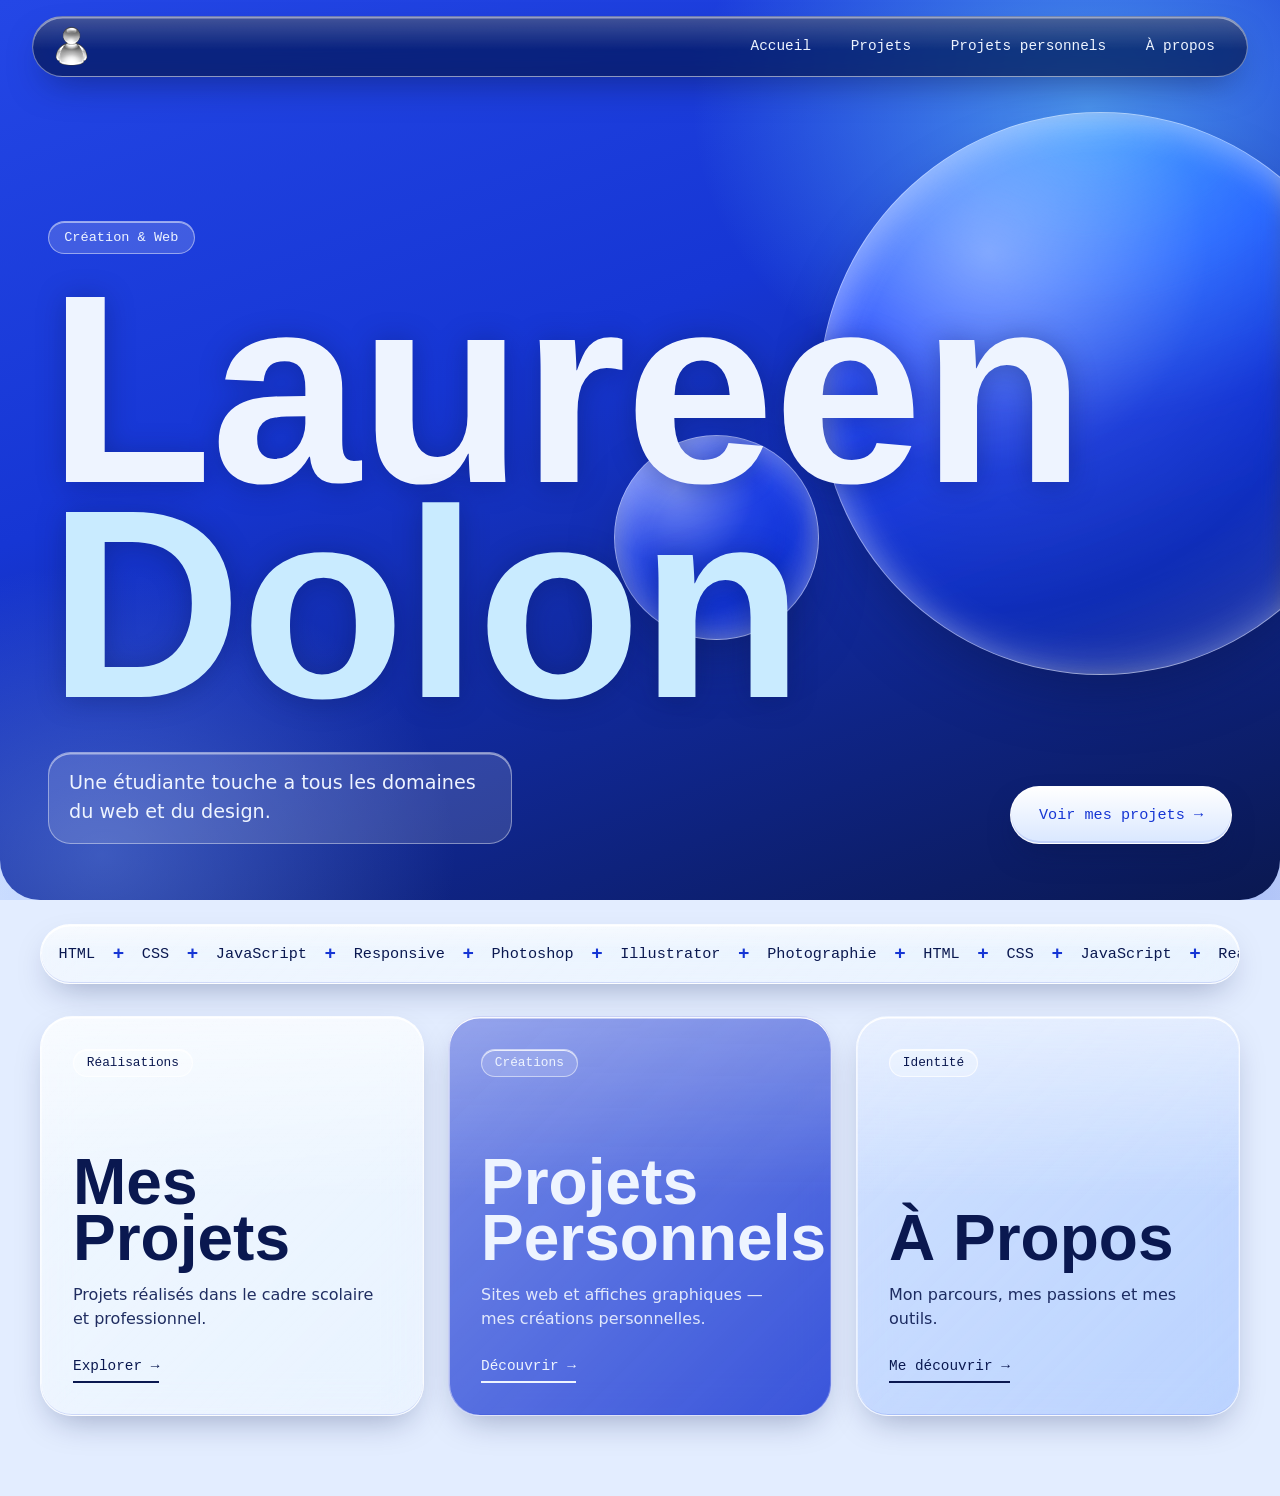
<file: index.html>
<!DOCTYPE html>
<html lang="fr">
<head>
    <meta charset="UTF-8">
    <meta name="viewport" content="width=device-width, initial-scale=1.0">
    <title>PORTFOLIO</title>
    <link rel="preconnect" href="https://fonts.googleapis.com">
    <link href="https://fonts.googleapis.com/css2?family=Cormorant+Garamond:ital,wght@0,300;0,400;1,300&family=Montserrat:wght@300;400;500&display=swap" rel="stylesheet">    <link rel="icon" type="image/png" href="images/favicon.png">
    <link rel="stylesheet" href="style.css">
</head>
<body>

<header>
    <a href="index.html" class="logo">
        <img src="images/favicon.png" alt="Logo Portfolio">
    </a>
    <ul>
        <li><a href="index.html">Accueil</a></li>
        <li><a href="projets.html">Projets</a></li>
        <li><a href="projet_personnel.html">Projets personnels</a></li>
        <li><a href="about.html">À propos</a></li>

    </ul>
</header>

    <main class="hero">
        <div class="hero-inner">
            <p class="hero-eyebrow">Création & Web</p>
            <h1>Laureen <em>Dolon</em></h1>
            <p>Une étudiante touche a tous les domaines du web et du design.</p>
            <a href="projets.html" class="hero-cta">Voir mes projets →</a>
            <div class="deco-line"></div>
        </div>
    </main>

    <!-- Banderole défilante -->
    <div class="marquee-wrapper">
        <div class="marquee-track">
            <span>HTML</span><span class="sep">✦</span>
            <span>CSS</span><span class="sep">✦</span>
            <span>JavaScript</span><span class="sep">✦</span>
            <span>Responsive</span><span class="sep">✦</span>
            <span>Photoshop</span><span class="sep">✦</span>
            <span>Illustrator</span><span class="sep">✦</span>
            <span>Photographie</span><span class="sep">✦</span>
            <span>HTML</span><span class="sep">✦</span>
            <span>CSS</span><span class="sep">✦</span>
            <span>JavaScript</span><span class="sep">✦</span>
            <span>React</span><span class="sep">✦</span>
            <span>Typographie</span><span class="sep">✦</span>
            <span>Responsive</span><span class="sep">✦</span>
            <span>Docker</span><span class="sep">✦</span>
            <span>Canva</span><span class="sep">✦</span>
            <span>Krita</span><span class="sep">✦</span>
            <span>Photoshop</span><span class="sep">✦</span>
            <span>Illustrator</span><span class="sep">✦</span>
            <span>Python</span><span class="sep">✦</span>
            <span>Instagram</span><span class="sep">✦</span>
            <span>Facebook</span><span class="sep">✦</span>
            <span>LinkedIn</span><span class="sep">✦</span>
            <span>Tiktok</span><span class="sep">✦</span>
        </div>
    </div>

    <!-- Cartes -->
    <section class="cards-section cards-section--three">
            <a href="projets.html" class="card">
            <div class="card-tag">Réalisations</div>
            <h2 class="card-title">Mes <em>Projets</em></h2>
            <p class="card-desc">Projets réalisés dans le cadre scolaire et professionnel.</p>
            <span class="card-link">Explorer →</span>
        </a>
        <a href="projet_personnel.html" class="card">
            <div class="card-tag">Créations</div>
            <h2 class="card-title">Projets <em>Personnels</em></h2>
            <p class="card-desc">Sites web et affiches graphiques — mes créations personnelles.</p>
            <span class="card-link">Découvrir →</span>
        </a>
        <a href="about.html" class="card">
            <div class="card-tag">Identité</div>
            <h2 class="card-title">À <em>Propos</em></h2>
            <p class="card-desc">Mon parcours, mes passions et mes outils.</p>
            <span class="card-link">Me découvrir →</span>
        </a>
    </section>

    <!-- Overlay de transition -->
    <div class="page-overlay"></div>

    
    <script src="script.js"></script>
</body>
</html>
</file>
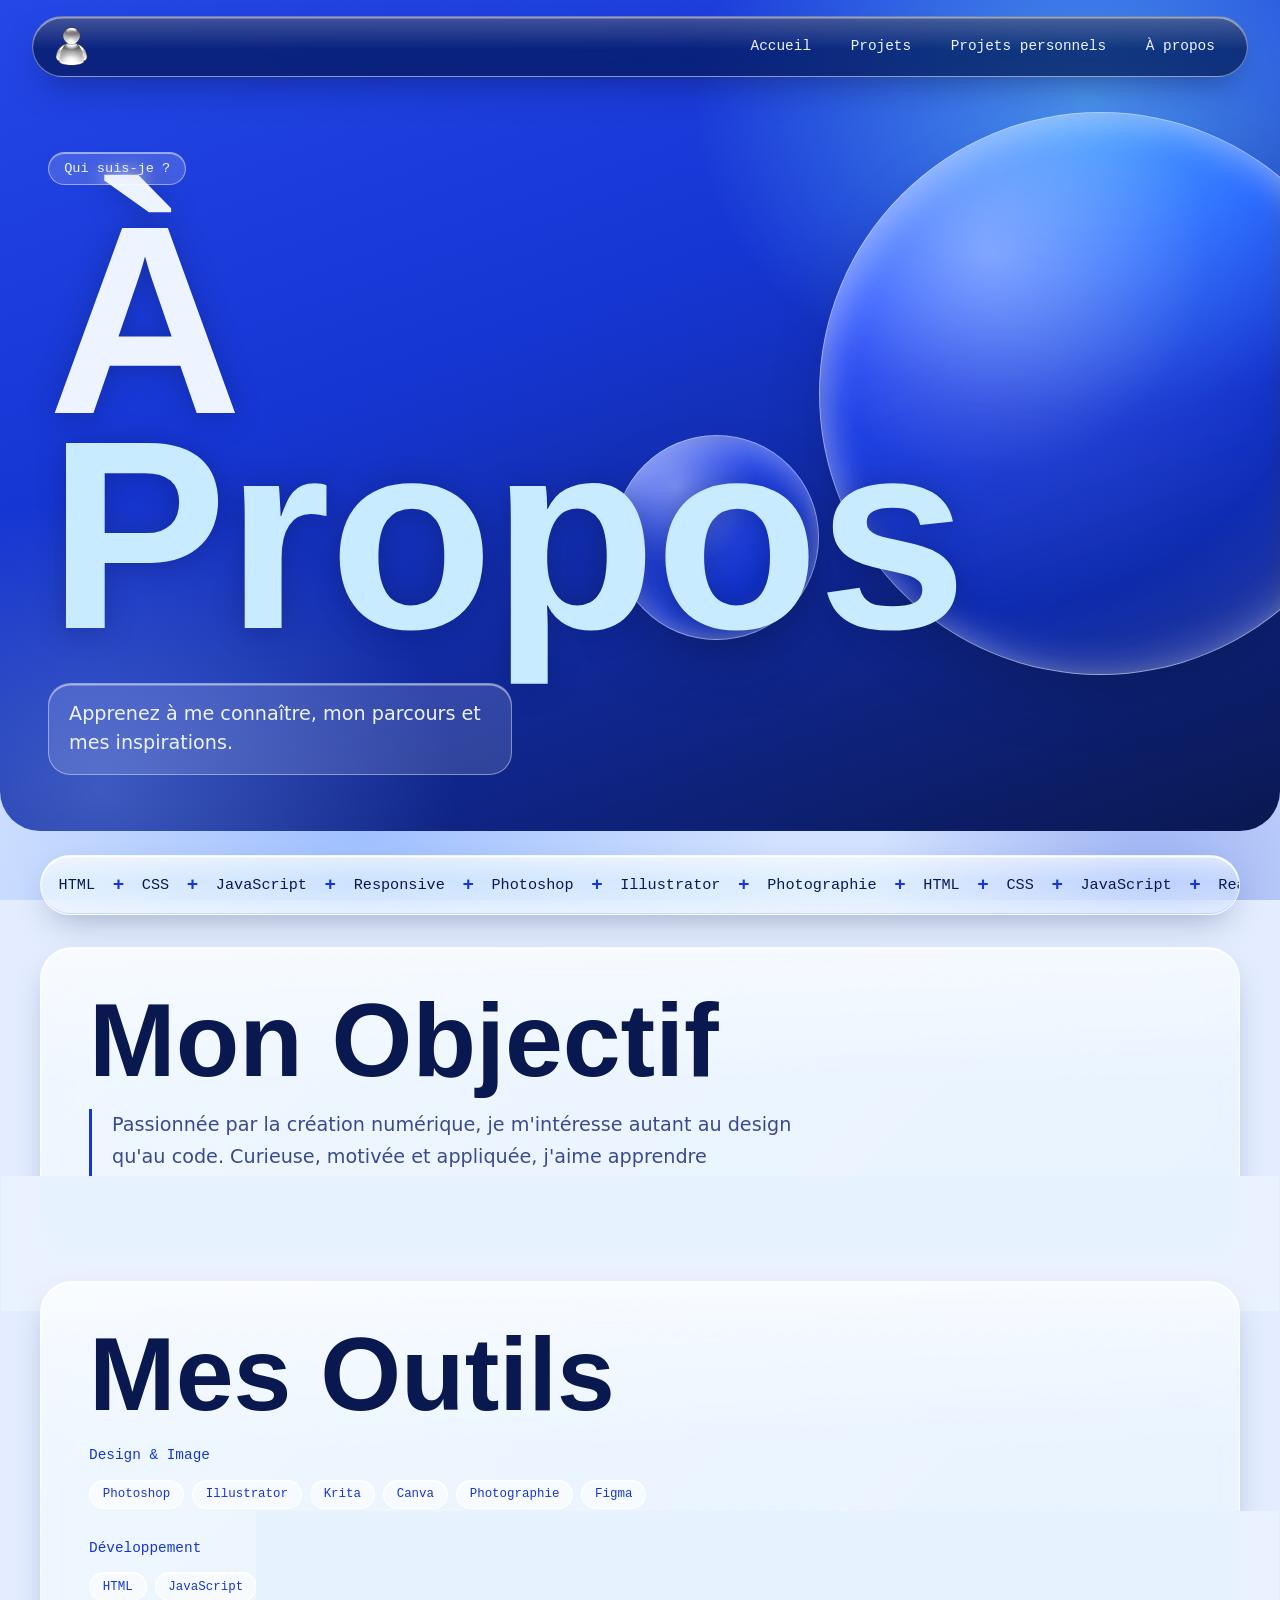
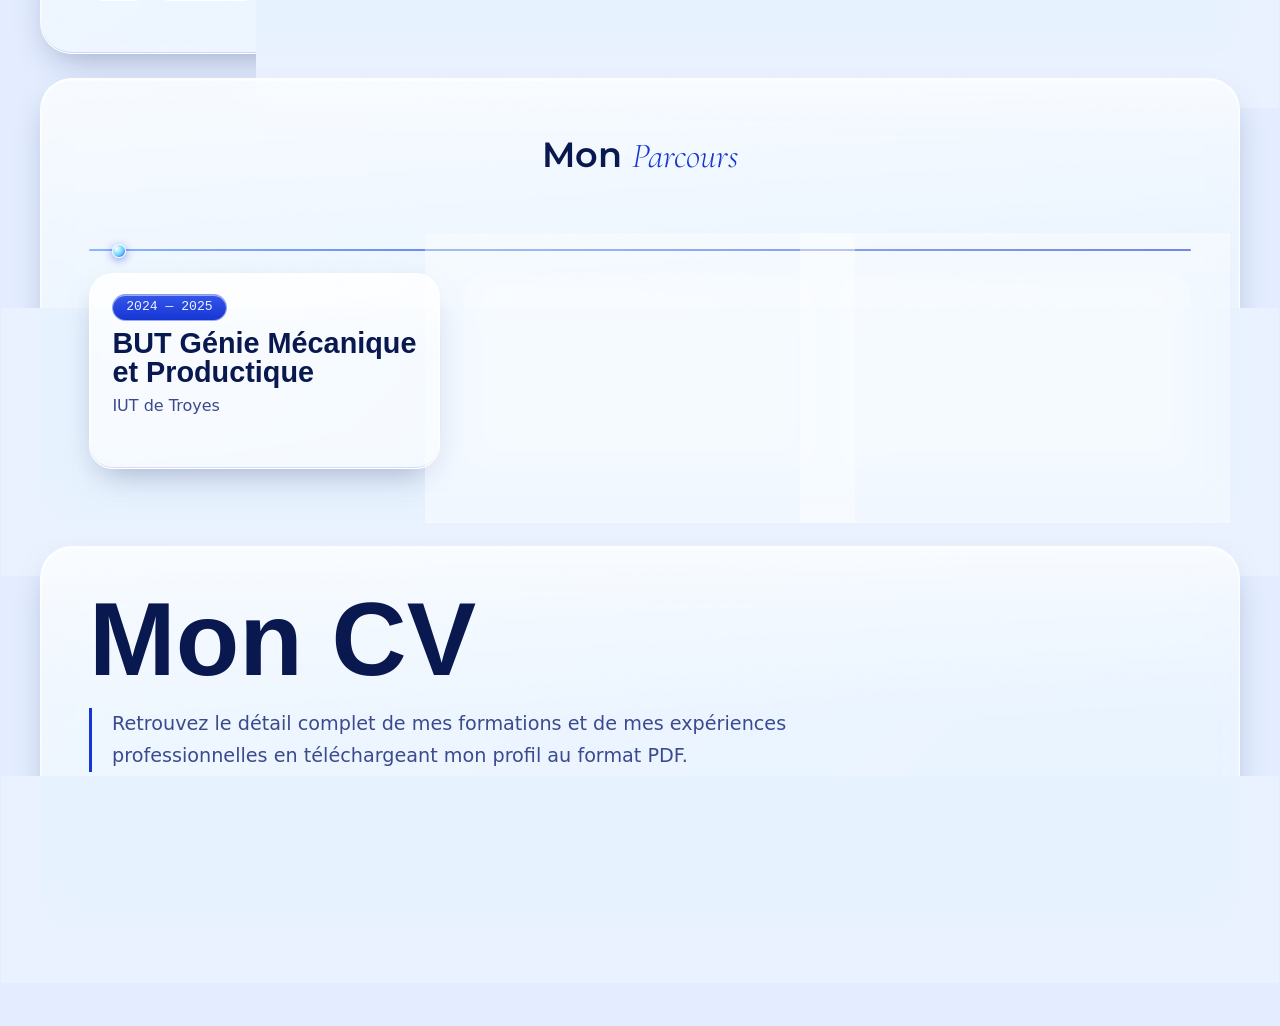
<file: about.html>
<!DOCTYPE html>
<html lang="fr">
<head>
    <meta charset="UTF-8">
    <meta name="viewport" content="width=device-width, initial-scale=1.0">
    <title>PORTFOLIO | À Propos</title>
    <link rel="preconnect" href="https://fonts.googleapis.com">
    <link href="https://fonts.googleapis.com/css2?family=Cormorant+Garamond:ital,wght@0,300;0,400;1,300&family=Montserrat:wght@300;400;500;600&display=swap" rel="stylesheet">
    <link rel="icon" type="image/png" href="images/favicon.png">
    <link rel="stylesheet" href="style.css">
</head>
<body>

<header>
    <a href="index.html" class="logo">
        <img src="images/favicon.png" alt="Logo Portfolio">
    </a>
    <ul>
        <li><a href="index.html">Accueil</a></li>
        <li><a href="projets.html">Projets</a></li>
        <li><a href="projet_personnel.html">Projets personnels</a></li>
        <li><a href="about.html">À propos</a></li>

    </ul>
</header>

    <main class="hero about-hero">
        <div class="hero-inner">
            <p class="hero-eyebrow">Qui suis-je ?</p>
            <h1>À <em>Propos</em></h1>
            <p>Apprenez à me connaître, mon parcours et mes inspirations.</p>
        </div>
    </main>

    <div class="marquee-wrapper">
        <div class="marquee-track">
            <span>HTML</span><span class="sep">✦</span>
            <span>CSS</span><span class="sep">✦</span>
            <span>JavaScript</span><span class="sep">✦</span>
            <span>Responsive</span><span class="sep">✦</span>
            <span>Photoshop</span><span class="sep">✦</span>
            <span>Illustrator</span><span class="sep">✦</span>
            <span>Photographie</span><span class="sep">✦</span>
            <span>HTML</span><span class="sep">✦</span>
            <span>CSS</span><span class="sep">✦</span>
            <span>JavaScript</span><span class="sep">✦</span>
            <span>React</span><span class="sep">✦</span>
            <span>Typographie</span><span class="sep">✦</span>
            <span>Responsive</span><span class="sep">✦</span>
            <span>Docker</span><span class="sep">✦</span>
            <span>Canva</span><span class="sep">✦</span>
            <span>Krita</span><span class="sep">✦</span>
            <span>Photoshop</span><span class="sep">✦</span>
            <span>Illustrator</span><span class="sep">✦</span>
            <span>Python</span><span class="sep">✦</span>
            <span>Instagram</span><span class="sep">✦</span>
            <span>Facebook</span><span class="sep">✦</span>
            <span>LinkedIn</span><span class="sep">✦</span>
            <span>Tiktok</span><span class="sep">✦</span>
        </div>
    </div>

    <div class="about-container">

        <section class="about-section elegant-section">
            
            
            <div class="elegant-text-block">
                <h2 class="elegant-title">Mon <em>Objectif</em></h2>
                <p class="elegant-desc">
                    Passionnée par la création numérique, je m'intéresse autant au design qu'au code. Curieuse, motivée et appliquée, j'aime apprendre continuellement et concevoir des projets soignés.
                </p>
            </div>
        </section>

        <section class="about-section elegant-section">
            
            
            <div class="elegant-text-block">
                <h2 class="elegant-title">Mes <em>Outils</em></h2>
                
                <div class="tools-minimal-container">
                    <div class="tools-minimal-group">
                        <h4>Design & Image</h4>
                        <div class="project-tags centered-tags">
                            <span class="project-tag">Photoshop</span>
                            <span class="project-tag">Illustrator</span>
                            <span class="project-tag">Krita</span>
                            <span class="project-tag">Canva</span>
                            <span class="project-tag">Photographie</span>
                            <span class="project-tag">Figma</span>
                        </div>
                    </div>

                    <div class="tools-minimal-group">
                        <h4>Développement</h4>
                        <div class="project-tags centered-tags">
                            <span class="project-tag">HTML</span>
                            <span class="project-tag">JavaScript</span>
                            <span class="project-tag">GitHub</span>
                            <span class="project-tag">Docker</span>
                            <span class="project-tag">SQL</span>

                        </div>
                    </div>
                </div>
            </div>
        </section>

        <section class="about-section">
            <div class="about-section-header" style="justify-content: center; text-align: center; flex-direction: column; gap: 0.5rem; margin-bottom: 3.5rem; border-bottom: none;">
                
                <h2 style="font-family: 'Montserrat', sans-serif; font-size: clamp(1.8rem, 4vw, 2.2rem); font-weight: 600; color: var(--texte); margin: 0;">Mon <em style="font-family: 'Cormorant Garamond', serif; font-style: italic; font-weight: 300; color: var(--accent);">Parcours</em></h2>
            </div>

            <div class="timeline-centered">
                <div class="card timeline-card">
                    <span class="timeline-date-tag">2025 — 2028</span>
                    <h3 class="card-title" style="font-size: 1.8rem;">BUT Métiers du multimédia et de l'internet</h3>
                    <p class="card-desc">IUT de Troyes</p>
                </div>

                <div class="card timeline-card">
                    <span class="timeline-date-tag">2024 — 2025</span>
                    <h3 class="card-title" style="font-size: 1.8rem;">BUT Génie Mécanique et Productique</h3>
                    <p class="card-desc">IUT de Troyes</p>
                </div>

                <div class="card timeline-card">
                    <span class="timeline-date-tag">2022 — 2024</span>
                    <h3 class="card-title" style="font-size: 1.8rem;">Baccalauréat STI2D</h3>
                    <p class="card-desc">Spécialité Innovation Technologique<br>Lycée Irène et Frédéric Joliot-Curie</p>
                </div>
            </div>
        </section>

        <section class="about-section elegant-section">
            
            
            <div class="elegant-text-block">
                <h2 class="elegant-title">Mon <em> CV </em></h2>
                <p class="elegant-desc">
                    Retrouvez le détail complet de mes formations et de mes expériences professionnelles en téléchargeant mon profil au format PDF.
                </p>
                
                <div class="cv-actions" style="margin-top: 2rem;">
                    <a href="pdf/Cv.pdf" target="_blank" class="btn-cv">Consulter</a>
                    <a href="pdf/Cv.pdf" download="Mon_CV.pdf" class="btn-cv outline">Télécharger</a>
                </div>
            </div>
        </section>

    </div> <div class="cursor-glow"></div>
    <div class="custom-cursor-dot"></div>
    <div class="custom-cursor-ring"></div>

    <div class="page-overlay"></div>

    <script src="script.js"></script>

</body>
</html>
</file>
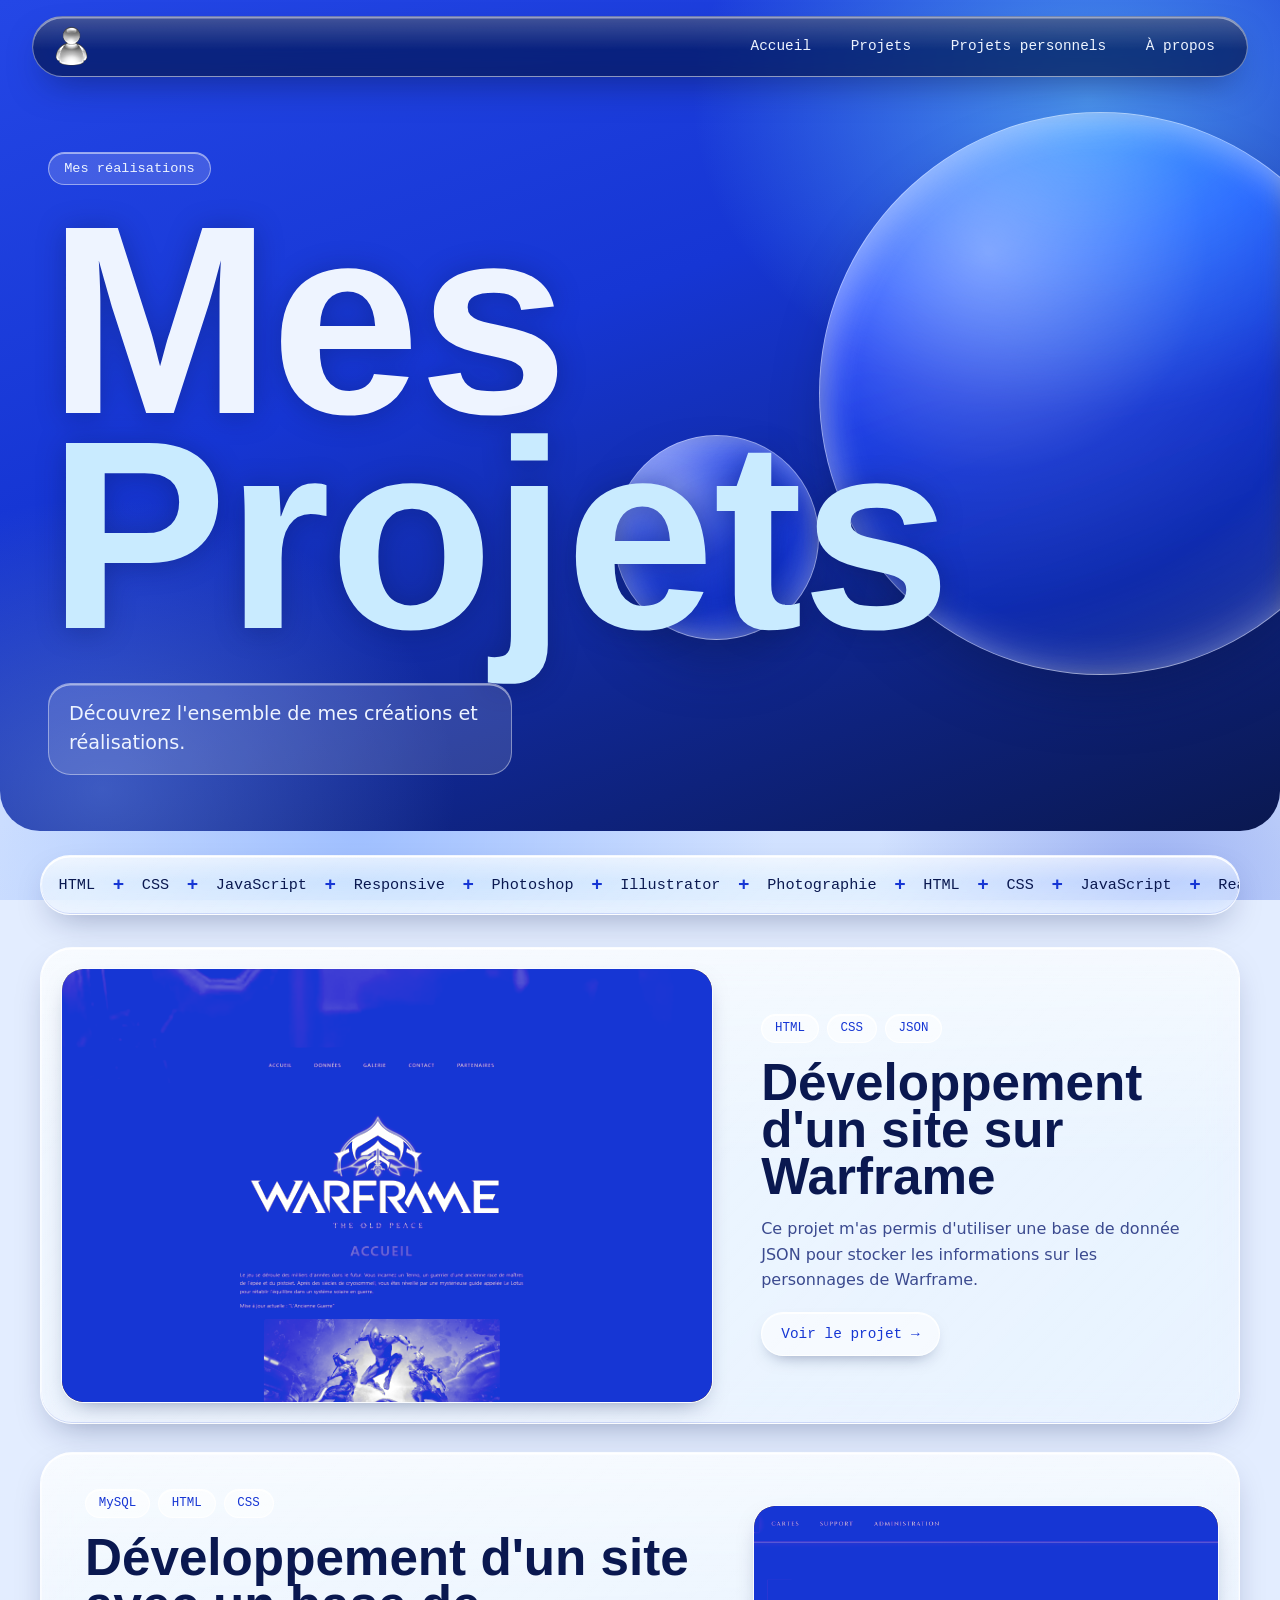
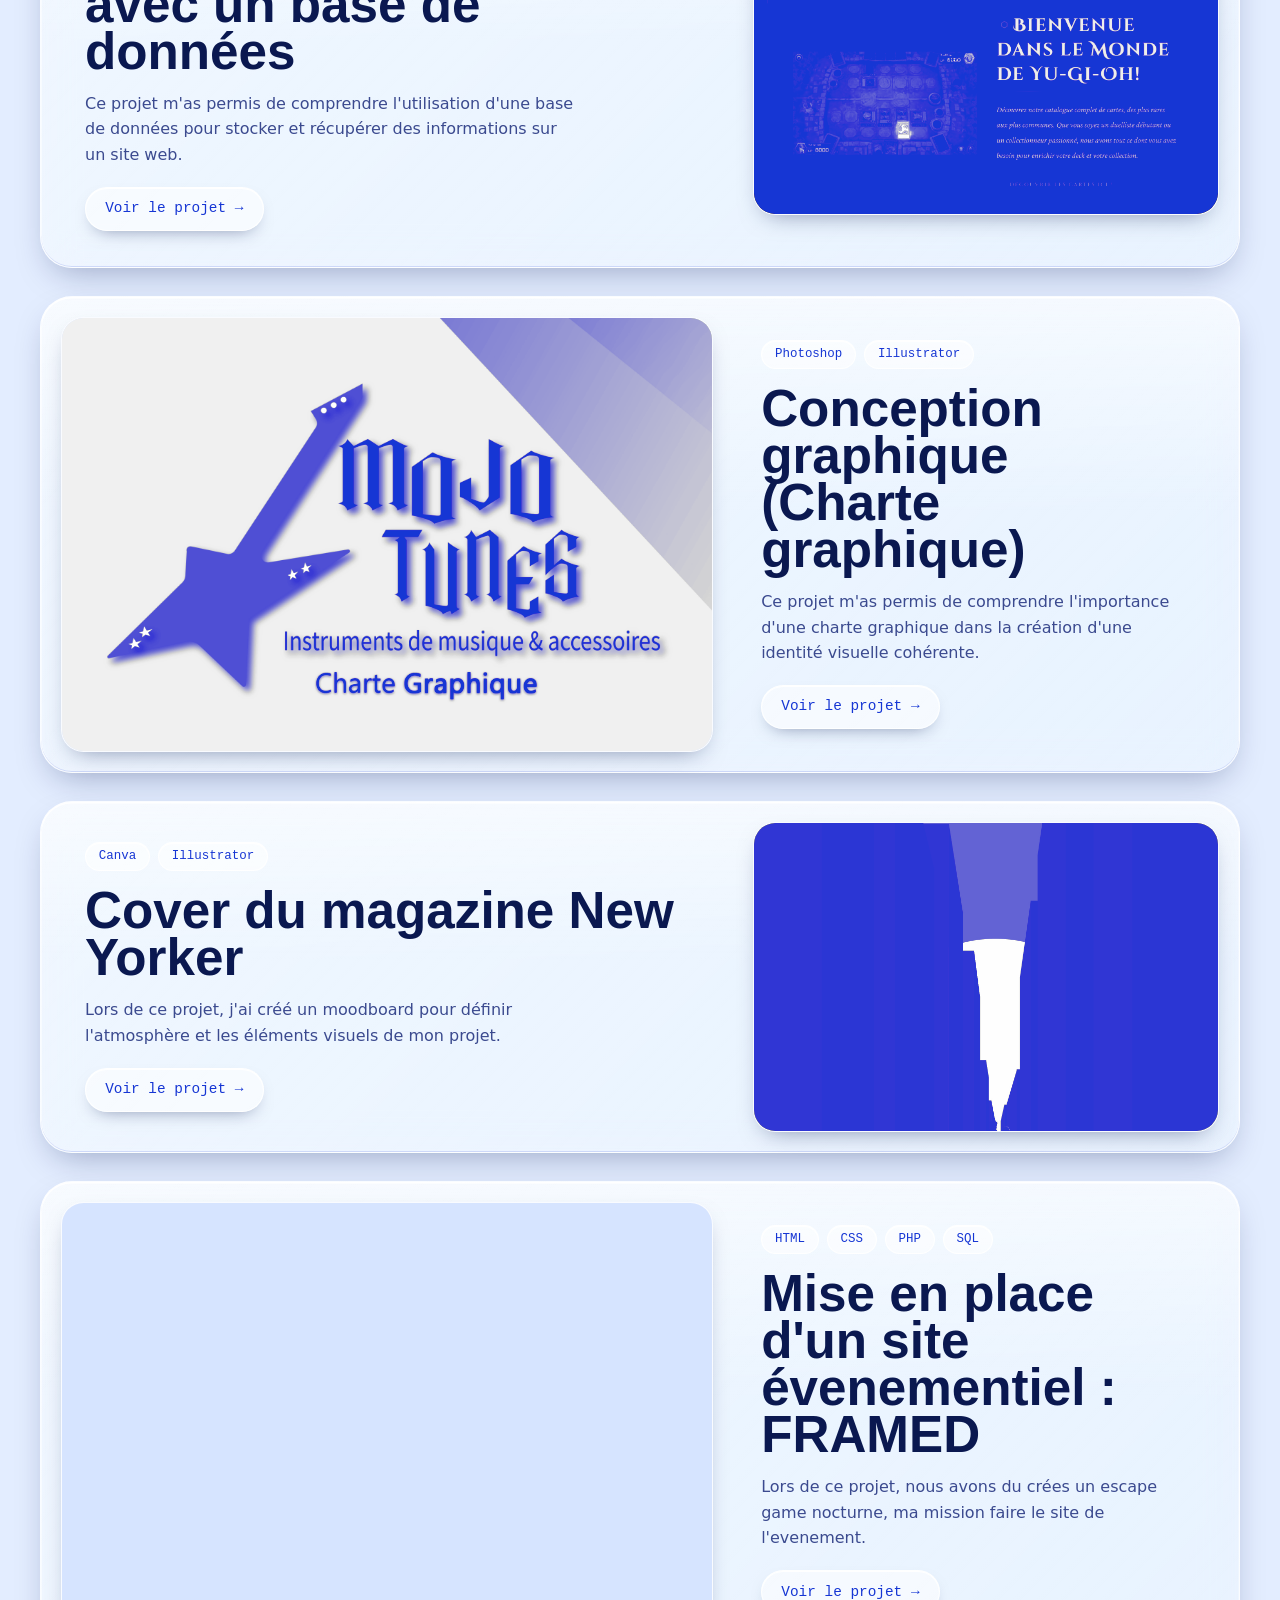
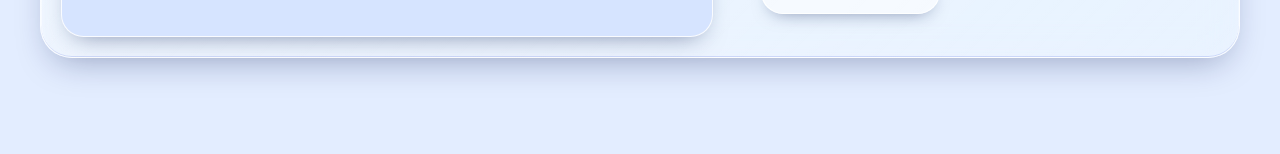
<file: projets.html>
<!DOCTYPE html>
<html lang="fr">
<head>
    <meta charset="UTF-8">
    <meta name="viewport" content="width=device-width, initial-scale=1.0">
    <meta name="description" content="Portfolio — Découvrez mes projets web et créations : HTML, CSS, JavaScript, design et photographie.">
    <meta name="theme-color" content="#ffffff">
    <title>PORTFOLIO</title>
    <!-- Preconnect pour réduire la latence des ressources externes -->
    <link rel="preconnect" href="https://fonts.googleapis.com">
    <link rel="preconnect" href="https://fonts.gstatic.com" crossorigin>
    <!-- font-display=swap évite le texte invisible pendant le chargement (FOIT) -->
    <link href="https://fonts.googleapis.com/css2?family=Cormorant+Garamond:ital,wght@0,300;0,400;1,300&family=Montserrat:wght@300;400;500&display=swap" rel="stylesheet">
    <link rel="icon" type="image/png" href="images/favicon.png">
    <!-- Préchargement du CSS critique -->
    <link rel="preload" href="style.css" as="style">
    <link rel="stylesheet" href="style.css">
</head>
<body>

<header>
    <a href="index.html" class="logo">
        <img src="images/favicon.png" alt="Logo Portfolio">
    </a>
    <ul>
        <li><a href="index.html">Accueil</a></li>
        <li><a href="projets.html">Projets</a></li>
        <li><a href="projet_personnel.html">Projets personnels</a></li>
        <li><a href="about.html">À propos</a></li>

    </ul>
</header>

    <main class="hero">
        <div class="hero-inner">
            <p class="hero-eyebrow">Mes réalisations</p>
            <h1>Mes <em>Projets</em></h1>
            <p>Découvrez l'ensemble de mes créations et réalisations.</p>
        </div>
    </main>

    <!-- Banderole défilante -->
    <div class="marquee-wrapper">
        <div class="marquee-track">
            <span>HTML</span><span class="sep">✦</span>
            <span>CSS</span><span class="sep">✦</span>
            <span>JavaScript</span><span class="sep">✦</span>
            <span>Responsive</span><span class="sep">✦</span>
            <span>Photoshop</span><span class="sep">✦</span>
            <span>Illustrator</span><span class="sep">✦</span>
            <span>Photographie</span><span class="sep">✦</span>
            <span>HTML</span><span class="sep">✦</span>
            <span>CSS</span><span class="sep">✦</span>
            <span>JavaScript</span><span class="sep">✦</span>
            <span>React</span><span class="sep">✦</span>
            <span>Typographie</span><span class="sep">✦</span>
            <span>Responsive</span><span class="sep">✦</span>
            <span>Docker</span><span class="sep">✦</span>
            <span>Canva</span><span class="sep">✦</span>
            <span>Krita</span><span class="sep">✦</span>
            <span>Photoshop</span><span class="sep">✦</span>
            <span>Illustrator</span><span class="sep">✦</span>
            <span>Python</span><span class="sep">✦</span>
            <span>Instagram</span><span class="sep">✦</span>
            <span>Facebook</span><span class="sep">✦</span>
            <span>LinkedIn</span><span class="sep">✦</span>
            <span>Tiktok</span><span class="sep">✦</span>
        </div>
    </div>

    <!-- Grille projets -->
    <section class="projects-section">

        <article class="project-card">
            <div class="project-img project-img--empty">
                <img src="images/sae105.png" alt="Image du projet 1" width="600" height="400" fetchpriority="high" decoding="async">
            </div>
            <div class="project-info">
                <div class="project-tags">
                    <span class="project-tag">HTML</span>
                    <span class="project-tag">CSS</span>
                    <span class="project-tag">JSON</span>
                </div>
                <h2 class="project-title">Développement d'un site sur Warframe </h2>
                <p class="project-desc">Ce projet m'as permis d'utiliser une base de donnée JSON pour stocker les informations sur les personnages de Warframe.</p>
                <a href="http://sae105.mmi25h15.mmi-troyes.fr/index.php" class="project-link">Voir le projet →</a>
            </div>
        </article>

        <article class="project-card project-card--reverse">
            <div class="project-img project-img--empty">
                <img src="images/sae203.png" alt="Image du projet 2" width="600" height="400" loading="lazy" decoding="async">
            </div>
            <div class="project-info">
                <div class="project-tags">
                    <span class="project-tag">MySQL</span>
                    <span class="project-tag">HTML</span>
                    <span class="project-tag">CSS</span>
                </div>
                <h2 class="project-title">Développement d'un site avec un base de données</h2>
                <p class="project-desc">Ce projet m'as permis de comprendre l'utilisation d'une base de données pour stocker et récupérer des informations sur un site web.</p>
                <a href="https://sae203.mmi25h15.mmi-troyes.fr/" class="project-link">Voir le projet →</a>
            </div>
        </article>

        <article class="project-card project-card--reverse">
            <div class="project-img project-img--empty">
                <img src="images/sae103.png" alt="Image du projet 1" width="600" height="400" fetchpriority="high" decoding="async">
            </div>
            <div class="project-info">
                <div class="project-tags">
                    <span class="project-tag">Photoshop</span>
                    <span class="project-tag">Illustrator</span>
                </div>
                <h2 class="project-title">Conception graphique (Charte graphique)</h2>
                <p class="project-desc">Ce projet m'as permis de comprendre l'importance d'une charte graphique dans la création d'une identité visuelle cohérente.</p>
                <a href="pdf/WS103_livrable_02_charte_graphique_H_Dolon_Laureen.pdf" class="project-link">Voir le projet →</a>
            </div>
        </article>

         <article class="project-card project-card--reverse">
            <div class="project-img project-img--empty">
                <img src="images/New_Yorker.jpg" alt="Image du projet 1" width="600" height="400" fetchpriority="high" decoding="async">
            </div>
            <div class="project-info">
                <div class="project-tags">
                    <span class="project-tag">Canva</span>
                    <span class="project-tag">Illustrator</span>
                </div>
                <h2 class="project-title">Cover du magazine New Yorker</h2>
                <p class="project-desc">Lors de ce projet, j'ai créé un moodboard pour définir l'atmosphère et les éléments visuels de mon projet.</p>
                <a href="pdf/WR209_H_Dolon_Laureen_Moodboard.pdf" class="project-link">Voir le projet →</a>
            </div>
        </article>

        <article class="project-card project-card--reverse">
            <div class="project-img project-img--empty">
                <img src="images/Framed.png" alt="Image du projet 1" width="600" height="400" fetchpriority="high" decoding="async">
            </div>
            <div class="project-info">
                <div class="project-tags">
                    <span class="project-tag">HTML</span>
                    <span class="project-tag">CSS</span>
                    <span class="project-tag">PHP</span>
                    <span class="project-tag">SQL</span>
                </div>
                <h2 class="project-title">Mise en place d'un site évenementiel : FRAMED </h2>
                <p class="project-desc">Lors de ce projet, nous avons du crées un escape game nocturne, ma mission faire le site de l'evenement.</p>
                <a href="https://sae202.mmi25h15.mmi-troyes.fr/index.php?action=accueil" class="project-link">Voir le projet →</a>
            </div>
        </article>

    </section>

    <!-- Overlay de transition -->
    <div class="page-overlay"></div>

    
    <script src="script.js" defer></script>
</body>
</html>
</file>
<file: style.css>
*, *::before, *::after {
    box-sizing: border-box;
    margin: 0;
    padding: 0;
}

:root {
    /* Palette */
    --papier: #EEF4FF;
    --brume:  #D6E4FF;
    --ciel:   #8FB4FF;
    --cyan:   #6FD3FF;
    --cobalt: #1636D4;
    --nuit:   #0A1850;
    --encre:  #3B4A8F;

    /* Alias : anciens noms de variables */
    --fond: var(--papier);
    --texte: var(--nuit);
    --accent: var(--cobalt);
    --gris: var(--encre);

    /* Typographie */
    --titre: 'Big Shoulders Display', 'Arial Narrow', Impact, sans-serif;
    --corps: 'IBM Plex Sans', system-ui, -apple-system, 'Segoe UI', sans-serif;
    --mono:  'IBM Plex Mono', ui-monospace, Menlo, Consolas, monospace;

    /* Verre */
    --flou: blur(18px) saturate(1.6);
    --rayon: 2rem;
    --bord-verre: 1px solid rgba(255, 255, 255, 0.7);
    --reflet:
            inset 0 1.5px 0 rgba(255, 255, 255, 0.95),
            inset 0 -1px 0 rgba(22, 54, 212, 0.15),
            inset 1px 0 0 rgba(255, 255, 255, 0.5),
            inset -1px 0 0 rgba(255, 255, 255, 0.25),
            0 14px 34px -12px rgba(10, 24, 80, 0.35);
    --reflet-fort:
            inset 0 1.5px 0 rgba(255, 255, 255, 1),
            inset 0 -1px 0 rgba(22, 54, 212, 0.2),
            inset 1px 0 0 rgba(255, 255, 255, 0.6),
            inset -1px 0 0 rgba(255, 255, 255, 0.3),
            0 22px 44px -14px rgba(10, 24, 80, 0.45);

    --focus: var(--cobalt);
}

html {
    -webkit-text-size-adjust: 100%;
    scroll-behavior: smooth;
}

body {
    background-color: #E3EDFF;
    color: var(--nuit);
    font-family: var(--corps);
    font-size: 1rem;
    font-weight: 400;
    line-height: 1.6;
    min-height: 100vh;
    overflow-x: hidden;
    -webkit-font-smoothing: antialiased;
}

/* Nappes de couleur derrière le verre : sans elles, le flou n'a rien à réfracter */
body::before {
    content: '';
    position: fixed;
    inset: 0;
    z-index: -1;
    pointer-events: none;
    background:
            radial-gradient(38rem 38rem at 8% 6%, rgba(22, 54, 212, 0.38), transparent 62%),
            radial-gradient(34rem 34rem at 92% 28%, rgba(111, 211, 255, 0.6), transparent 62%),
            radial-gradient(42rem 42rem at 28% 92%, rgba(143, 180, 255, 0.75), transparent 62%),
            radial-gradient(28rem 28rem at 90% 98%, rgba(22, 54, 212, 0.28), transparent 62%),
            linear-gradient(180deg, #F2F7FF 0%, #CFE0FF 100%);
}

img {
    display: block;
    max-width: 100%;
}

a { color: inherit; }

::selection {
    background: var(--cobalt);
    color: var(--papier);
}

:focus-visible {
    outline: 3px solid var(--focus);
    outline-offset: 3px;
}

.card-title em,
.project-title em,
.poster-title em,
.elegant-title em {
    font-style: normal;
    color: inherit;
}

/* ── SURFACES EN VERRE (réglages communs) ──
   --teinte : couleur du verre, --lueur : intensité du reflet du haut */
.cards-section .card,
.project-card,
.poster-card,
.about-section,
.timeline-card,
.marquee-wrapper {
    background-color: var(--teinte, rgba(255, 255, 255, 0.28));
    background-image:
            linear-gradient(180deg, rgba(255, 255, 255, var(--lueur, 0.5)) 0%, rgba(255, 255, 255, 0) 45%),
            linear-gradient(135deg, rgba(255, 255, 255, 0.35), rgba(255, 255, 255, 0.05));
    border: var(--bord-verre);
    -webkit-backdrop-filter: var(--flou);
    backdrop-filter: var(--flou);
    box-shadow: var(--reflet);
}

/* ── HEADER : verre fumé flottant ── */
header {
    position: fixed;
    top: 0.75rem; left: 0.75rem; right: 0.75rem;
    z-index: 100;
    display: flex;
    flex-direction: column;
    align-items: flex-start;
    gap: 0.4rem;
    padding: 0.7rem 1rem;
    background-color: rgba(10, 24, 80, 0.72);
    background-image: linear-gradient(180deg, rgba(255, 255, 255, 0.22), rgba(255, 255, 255, 0) 55%);
    border: 1px solid rgba(255, 255, 255, 0.4);
    border-radius: 1.6rem;
    -webkit-backdrop-filter: blur(18px) saturate(1.6);
    backdrop-filter: blur(18px) saturate(1.6);
    box-shadow:
            inset 0 1.5px 0 rgba(255, 255, 255, 0.45),
            0 16px 36px -14px rgba(10, 24, 80, 0.6);
    --focus: var(--papier);
}

@media (min-width: 768px) {
    header {
        top: 1rem; left: 2rem; right: 2rem;
        flex-direction: row;
        align-items: center;
        justify-content: space-between;
        padding: 0.55rem 0.9rem 0.55rem 1.1rem;
        border-radius: 999px;
    }
}

header ul {
    list-style: none;
    display: flex;
    flex-wrap: wrap;
    gap: 0.1rem 0.25rem;
}

header ul a {
    display: block;
    padding: 0.4rem 0.8rem;
    text-decoration: none;
    font-family: var(--mono);
    font-size: 0.8rem;
    font-weight: 500;
    color: var(--papier);
    border-radius: 999px;
    border: 1px solid transparent;
    transition: background-color 0.2s ease, border-color 0.2s ease, color 0.2s ease;
}

@media (min-width: 768px) {
    header ul a {
        font-size: 0.9rem;
        padding: 0.5rem 1.05rem;
    }
}

header ul a:hover {
    background: rgba(255, 255, 255, 0.2);
    border-color: rgba(255, 255, 255, 0.5);
    color: #fff;
}

.logo {
    display: flex;
    align-items: center;
    line-height: 0;
    text-decoration: none;
}

/* La fleur violette passe en niveaux de gris clairs pour rester dans le bleu */
.logo img {
    height: 2.3rem;
    width: auto;
    filter: grayscale(1) brightness(1.2) contrast(1.05);
    transition: transform 0.3s ease;
}

@media (min-width: 768px) {
    .logo img { height: 2.6rem; }
}

.logo:hover img { transform: rotate(15deg); }

/* ── HERO ── */
.hero {
    position: relative;
    min-height: 62vh;
    min-height: 62svh;
    display: grid;
    align-items: end;
    padding: 8.5rem 1rem 2.5rem;
    overflow: hidden;
    color: var(--papier);
    border-radius: 0 0 2.5rem 2.5rem;
    background:
            radial-gradient(38rem 30rem at 85% 12%, rgba(111, 211, 255, 0.6), transparent 65%),
            radial-gradient(34rem 28rem at 8% 95%, rgba(143, 180, 255, 0.35), transparent 65%),
            linear-gradient(160deg, #2447E6 0%, #1636D4 40%, #0A1850 100%);
    --focus: var(--papier);
}

@media (min-width: 768px) {
    .hero { padding: 9.5rem 3rem 3.5rem; }
}

/* Page d'accueil (celle qui a .deco-line) : hero plein écran */
.hero:has(.deco-line) {
    min-height: 100vh;
    min-height: 100svh;
}

/* Deux sphères de verre qui se chevauchent */
.hero::before,
.hero::after {
    content: '';
    position: absolute;
    border-radius: 50%;
    pointer-events: none;
    background: radial-gradient(circle at 30% 25%,
    rgba(255, 255, 255, 0.45),
    rgba(255, 255, 255, 0.10) 38%,
    rgba(255, 255, 255, 0.04) 62%,
    rgba(255, 255, 255, 0.18) 100%);
    border: 1px solid rgba(255, 255, 255, 0.55);
    box-shadow:
            inset 0 0 40px rgba(255, 255, 255, 0.3),
            inset 8px 12px 30px rgba(255, 255, 255, 0.2),
            0 30px 60px -20px rgba(10, 24, 80, 0.6);
    -webkit-backdrop-filter: blur(10px) saturate(1.4);
    backdrop-filter: blur(10px) saturate(1.4);
}

.hero::before {
    top: 7rem;
    right: -8vw;
    width: clamp(15rem, 44vw, 38rem);
    aspect-ratio: 1;
}

.hero::after {
    top: clamp(16rem, 34vw, 28rem);
    right: clamp(10rem, 36vw, 32rem);
    width: clamp(6rem, 16vw, 14rem);
    aspect-ratio: 1;
}

.hero-inner {
    position: relative;
    z-index: 1;
    width: min(1400px, 100%);
    margin: 0 auto;
    display: grid;
    grid-template-columns: minmax(0, 1fr);
    gap: 1.25rem;
    animation: levee 0.9s cubic-bezier(0.2, 0.7, 0.2, 1) both;
}

@media (min-width: 768px) {
    .hero-inner {
        grid-template-columns: minmax(0, 1fr) auto;
        gap: 1.5rem 3rem;
        align-items: end;
    }
}

.hero-eyebrow {
    grid-column: 1 / -1;
    justify-self: start;
    font-family: var(--mono);
    font-size: 0.85rem;
    color: var(--papier);
    padding: 0.3rem 0.95rem;
    background: rgba(255, 255, 255, 0.16);
    border: 1px solid rgba(255, 255, 255, 0.45);
    border-radius: 999px;
    -webkit-backdrop-filter: blur(10px);
    backdrop-filter: blur(10px);
    box-shadow: inset 0 1px 0 rgba(255, 255, 255, 0.5);
}

.hero h1 {
    grid-column: 1 / -1;
    font-family: var(--titre);
    font-weight: 900;
    font-size: clamp(4.8rem, 21vw, 17rem);
    line-height: 0.8;
    letter-spacing: -0.005em;
    margin: 0.25rem 0 1rem;
    color: var(--papier);
    text-shadow: 0 2px 28px rgba(10, 24, 80, 0.35);
}

/* Prénom en papier, nom en bleu glacé */
.hero h1 em {
    display: block;
    font-style: normal;
    color: #C9EBFF;
}

.hero-inner > p:not(.hero-eyebrow) {
    align-self: end;
    max-width: 38ch;
    padding: 1rem 1.25rem;
    font-size: clamp(1rem, 1.5vw, 1.2rem);
    line-height: 1.5;
    color: var(--papier);
    background: rgba(255, 255, 255, 0.14);
    border: 1px solid rgba(255, 255, 255, 0.4);
    border-radius: 1.4rem;
    -webkit-backdrop-filter: blur(14px) saturate(1.4);
    backdrop-filter: blur(14px) saturate(1.4);
    box-shadow: inset 0 1.5px 0 rgba(255, 255, 255, 0.5);
}

.hero-cta {
    justify-self: start;
    display: inline-flex;
    align-items: center;
    gap: 0.6rem;
    text-decoration: none;
    font-family: var(--mono);
    font-weight: 500;
    font-size: 0.95rem;
    color: var(--cobalt);
    padding: 1rem 1.75rem;
    background: linear-gradient(180deg, #FFFFFF, #D9E7FF);
    border: 1px solid rgba(255, 255, 255, 0.9);
    border-radius: 999px;
    box-shadow:
            inset 0 -2px 0 rgba(22, 54, 212, 0.12),
            0 14px 30px -10px rgba(10, 24, 80, 0.6);
    transition: transform 0.25s ease, box-shadow 0.25s ease, gap 0.25s ease;
}

@media (min-width: 768px) {
    .hero-cta { justify-self: end; }
}

.hero-cta:hover {
    gap: 1rem;
    transform: translateY(-3px);
    box-shadow:
            inset 0 -2px 0 rgba(22, 54, 212, 0.12),
            0 20px 38px -10px rgba(10, 24, 80, 0.7);
}

.deco-line { display: none; }

/* ── BANDEROLE DÉFILANTE : bandeau de verre ── */
.marquee-wrapper {
    width: min(1200px, 100% - 2rem);
    margin: 1.5rem auto 0;
    overflow: hidden;
    border-radius: 999px;
    padding: 0.85rem 0;
}

.marquee-track {
    display: flex;
    align-items: center;
    width: max-content;
    animation: marquee 34s linear infinite;
}

.marquee-track:hover { animation-play-state: paused; }

.marquee-track span {
    font-family: var(--mono);
    font-weight: 500;
    font-size: 0.95rem;
    white-space: nowrap;
    padding: 0 1.1rem;
    color: var(--nuit);
}

/* Le ✦ du HTML est remplacé par un repère en croix */
.marquee-track .sep {
    font-size: 0;
    padding: 0;
    color: var(--cobalt);
}

.marquee-track .sep::before {
    content: '+';
    font-size: 1.2rem;
    font-weight: 600;
}

/* ── TRANSITION DE PAGE ── */
.page-overlay {
    position: fixed;
    inset: 0;
    background: var(--cobalt);
    z-index: 9999;
    opacity: 1;
    transition: opacity 0.6s ease;
    pointer-events: none;
}

.page-overlay.hide { opacity: 0; }
.page-overlay.show { opacity: 1; pointer-events: all; }

/* ── ANIMATIONS ── */
@keyframes levee {
    from { opacity: 0; transform: translateY(1.5rem); }
    to   { opacity: 1; transform: none; }
}

@keyframes marquee {
    from { transform: translateX(0); }
    to   { transform: translateX(-50%); }
}

/* ── CARTES (ACCUEIL) : trois panneaux de verre teinté ── */
.cards-section {
    width: min(1200px, 100% - 2rem);
    margin: 2rem auto 5rem;
    display: grid;
    grid-template-columns: minmax(0, 1fr);
    gap: 1.25rem;
}

@media (min-width: 900px) {
    .cards-section--three {
        grid-template-columns: repeat(3, minmax(0, 1fr));
        gap: 1.5rem;
    }
}

.card {
    position: relative;
    display: flex;
    flex-direction: column;
    gap: 1rem;
    text-decoration: none;
    color: var(--nuit);
}

.cards-section .card {
    min-height: 16rem;
    padding: 1.5rem;
    border-radius: var(--rayon);
    transition: transform 0.3s ease, box-shadow 0.3s ease, background-color 0.3s ease;
}

@media (min-width: 900px) {
    .cards-section .card {
        min-height: 25rem;
        padding: 2rem;
    }
}

/* Trois verres : clair, cobalt, ciel */
.cards-section .card:nth-child(1) { --teinte: rgba(255, 255, 255, 0.3); }
.cards-section .card:nth-child(2) { --teinte: rgba(22, 54, 212, 0.88); --lueur: 0.22; color: var(--papier); --focus: var(--papier); }
.cards-section .card:nth-child(3) { --teinte: rgba(143, 180, 255, 0.5); }

.cards-section .card:hover,
.cards-section .card:focus-visible {
    transform: translateY(-6px);
    box-shadow: var(--reflet-fort);
}

.cards-section .card:nth-child(1):hover { --teinte: rgba(255, 255, 255, 0.5); }
.cards-section .card:nth-child(2):hover { --teinte: rgba(10, 24, 80, 0.92); }
.cards-section .card:nth-child(3):hover { --teinte: rgba(143, 180, 255, 0.72); }

.card-tag {
    align-self: flex-start;
    font-family: var(--mono);
    font-size: 0.8rem;
    font-weight: 500;
    line-height: 1.4;
    padding: 0.25rem 0.8rem;
    background: rgba(255, 255, 255, 0.3);
    border: 1px solid rgba(255, 255, 255, 0.7);
    border-radius: 999px;
    box-shadow: inset 0 1px 0 rgba(255, 255, 255, 0.8);
}

.cards-section .card:nth-child(2) .card-tag { background: rgba(255, 255, 255, 0.14); border-color: rgba(255, 255, 255, 0.5); }

.card-title {
    margin-top: auto;
    font-family: var(--titre);
    font-weight: 800;
    font-size: clamp(2.8rem, 8vw, 4.4rem);
    line-height: 0.88;
}

.cards-section--three .card-title {
    font-size: clamp(2.8rem, 5vw, 4.4rem);
}

.card-desc {
    max-width: 34ch;
    font-size: 1rem;
    line-height: 1.55;
    opacity: 0.9;
}

.card-link {
    align-self: flex-start;
    display: inline-flex;
    align-items: center;
    gap: 0.5rem;
    margin-top: 0.4rem;
    padding-bottom: 0.2rem;
    font-family: var(--mono);
    font-size: 0.9rem;
    font-weight: 500;
    border-bottom: 2px solid currentColor;
    transition: gap 0.25s ease;
}

.card:hover .card-link { gap: 0.9rem; }

/* ── PROJETS : un panneau de verre par projet ── */
.projects-section {
    width: min(1200px, 100% - 2rem);
    margin: 2rem auto 6rem;
    display: flex;
    flex-direction: column;
    gap: 1.75rem;
}

.projects-section > .posters-grid { margin-top: 0; }

.project-card {
    display: grid;
    grid-template-columns: minmax(0, 1fr);
    gap: 1.25rem;
    padding: 0.9rem;
    border-radius: var(--rayon);
    transition: transform 0.3s ease, box-shadow 0.3s ease;
}

.project-card:hover,
.project-card:focus-within {
    transform: translateY(-4px);
    box-shadow: var(--reflet-fort);
}

@media (min-width: 900px) {
    .project-card {
        grid-template-columns: minmax(0, 7fr) minmax(0, 5fr);
        gap: 2.5rem;
        align-items: center;
        padding: 1.25rem;
    }

    /* Une ligne sur deux : image à droite */
    .project-card:nth-child(even) .project-img { order: 2; }
}

.project-img {
    position: relative;
    isolation: isolate;
    aspect-ratio: 3 / 2;
    overflow: hidden;
    border: 1px solid rgba(255, 255, 255, 0.85);
    border-radius: 1.4rem;
    background: var(--brume);
    box-shadow: 0 10px 24px -12px rgba(10, 24, 80, 0.5);
}

.project-img img {
    width: 100%;
    height: 100%;
    object-fit: cover;
    transition: filter 0.4s ease;
}

/* Sur souris : captures teintées en bleu, la couleur revient au survol.
   Sur tactile, couleurs d'origine. */
@media (hover: hover) and (pointer: fine) {
    .project-img img { filter: grayscale(1) contrast(1.1); }

    .project-img::after {
        content: '';
        position: absolute;
        inset: 0;
        background: var(--cobalt);
        mix-blend-mode: lighten;
        pointer-events: none;
        transition: opacity 0.4s ease;
    }

    .project-card:hover .project-img img,
    .project-card:focus-within .project-img img { filter: none; }

    .project-card:hover .project-img::after,
    .project-card:focus-within .project-img::after { opacity: 0; }
}

.project-info {
    display: flex;
    flex-direction: column;
    align-items: flex-start;
    gap: 1rem;
    padding: 0.4rem 0.6rem 0.8rem;
}

@media (min-width: 900px) {
    .project-info { padding: 1rem 1.5rem 1rem 0.5rem; }
    .project-card:nth-child(even) .project-info { padding: 1rem 0.5rem 1rem 1.5rem; }
}

.project-tags {
    display: flex;
    flex-wrap: wrap;
    gap: 0.5rem;
}

.project-tag {
    font-family: var(--mono);
    font-size: 0.78rem;
    font-weight: 500;
    line-height: 1;
    color: var(--cobalt);
    padding: 0.45rem 0.8rem;
    background: rgba(255, 255, 255, 0.55);
    border: 1px solid rgba(255, 255, 255, 0.9);
    border-radius: 999px;
    box-shadow: inset 0 1px 0 #fff;
}

.project-title {
    font-family: var(--titre);
    font-weight: 800;
    font-size: clamp(2.2rem, 4vw, 3.4rem);
    line-height: 0.92;
    color: var(--nuit);
}

.project-desc {
    max-width: 48ch;
    font-size: 1rem;
    line-height: 1.6;
    color: var(--encre);
}

.project-link {
    margin-top: 0.2rem;
    padding: 0.6rem 1.2rem;
    font-family: var(--mono);
    font-size: 0.9rem;
    font-weight: 500;
    color: var(--cobalt);
    text-decoration: none;
    background: rgba(255, 255, 255, 0.55);
    border: 1px solid rgba(255, 255, 255, 0.9);
    border-radius: 999px;
    box-shadow: inset 0 1px 0 #fff, 0 8px 18px -10px rgba(10, 24, 80, 0.5);
    transition: background-color 0.2s ease, color 0.2s ease, transform 0.2s ease;
}

.project-link:hover {
    background: var(--cobalt);
    color: var(--papier);
    transform: translateY(-2px);
}

/* ── AFFICHES ── */
.posters-grid {
    display: grid;
    grid-template-columns: repeat(2, minmax(0, 1fr));
    gap: 1rem;
}

@media (min-width: 600px) { .posters-grid { gap: 1.5rem; } }

@media (min-width: 900px) {
    .posters-grid { grid-template-columns: repeat(3, minmax(0, 1fr)); }
}

.poster-card {
    display: flex;
    flex-direction: column;
    gap: 0.8rem;
    padding: 0.7rem;
    border-radius: 1.75rem;
    cursor: zoom-in;
    transition: transform 0.3s ease, box-shadow 0.3s ease;
}

.poster-card:hover {
    transform: translateY(-5px);
    box-shadow: var(--reflet-fort);
}

.poster-img {
    aspect-ratio: 2 / 3;
    overflow: hidden;
    border: 1px solid rgba(255, 255, 255, 0.85);
    border-radius: 1.2rem;
    background: var(--brume);
}

.poster-img img {
    width: 100%;
    height: 100%;
    object-fit: cover;
}

.poster-info {
    display: flex;
    flex-direction: column;
    gap: 0.15rem;
    padding: 0 0.4rem 0.4rem;
}

.poster-title {
    font-family: var(--titre);
    font-weight: 800;
    font-size: clamp(1.5rem, 3vw, 2rem);
    line-height: 0.95;
}

.poster-desc {
    font-family: var(--mono);
    font-size: 0.8rem;
    color: var(--cobalt);
}

/* ── LIGHTBOX ── */
.lightbox {
    position: fixed;
    inset: 0;
    z-index: 10000;
    background: rgba(10, 24, 80, 0.55);
    -webkit-backdrop-filter: blur(20px) saturate(1.4);
    backdrop-filter: blur(20px) saturate(1.4);
    display: flex;
    align-items: center;
    justify-content: center;
    opacity: 0;
    pointer-events: none;
    transition: opacity 0.3s ease;
    cursor: zoom-out;
    --focus: var(--papier);
}

.lightbox.active { opacity: 1; pointer-events: all; }

.lightbox-content {
    display: flex;
    flex-direction: column;
    align-items: center;
    gap: 1rem;
    max-width: 95vw;
    max-height: 90vh;
    transform: scale(0.96);
    transition: transform 0.3s ease;
    cursor: default;
}

@media (min-width: 768px) {
    .lightbox-content { max-width: 80vw; }
}

.lightbox.active .lightbox-content { transform: scale(1); }

.lightbox-content img {
    max-width: 100%;
    max-height: 78vh;
    object-fit: contain;
    border: 1px solid rgba(255, 255, 255, 0.7);
    border-radius: 1.25rem;
    box-shadow: 0 30px 60px -20px rgba(0, 0, 0, 0.6);
}

.lightbox-content p {
    font-family: var(--mono);
    font-size: 0.95rem;
    color: var(--papier);
}

.lightbox-close {
    position: fixed;
    top: 1rem; right: 1rem;
    width: 3rem; height: 3rem;
    display: grid;
    place-items: center;
    font-size: 1rem;
    color: var(--papier);
    background: rgba(255, 255, 255, 0.2);
    border: 1px solid rgba(255, 255, 255, 0.6);
    border-radius: 50%;
    -webkit-backdrop-filter: blur(12px);
    backdrop-filter: blur(12px);
    box-shadow: inset 0 1.5px 0 rgba(255, 255, 255, 0.6);
    cursor: pointer;
    transition: background-color 0.2s ease;
}

@media (min-width: 768px) {
    .lightbox-close { top: 2rem; right: 2.5rem; }
}

.lightbox-close:hover { background: rgba(255, 255, 255, 0.4); }

/* ── PAGE À PROPOS : chaque rubrique est un panneau de verre ── */
.about-container {
    width: min(1200px, 100% - 2rem);
    margin: 0 auto;
    padding: 2rem 0 6rem;
    display: flex;
    flex-direction: column;
    gap: 1.5rem;
}

.about-section {
    padding: 2rem 1.25rem 2.25rem;
    border-radius: var(--rayon);
}

@media (min-width: 768px) {
    .about-section { padding: 3rem 3rem 3.25rem; }
}

.elegant-section { position: relative; }

.absolute-number { display: none; }

.elegant-text-block {
    display: flex;
    flex-direction: column;
    align-items: flex-start;
    gap: 1.5rem;
}

.elegant-title {
    font-family: var(--titre);
    font-weight: 800;
    font-size: clamp(3.2rem, 9vw, 6.5rem);
    line-height: 0.86;
    color: var(--nuit);
}

.elegant-desc {
    max-width: 60ch;
    padding-left: 1.25rem;
    border-left: 3px solid var(--cobalt);
    font-size: clamp(1.05rem, 1.6vw, 1.2rem);
    line-height: 1.65;
    color: var(--encre);
}

/* Outils */
.tools-minimal-container {
    display: flex;
    flex-direction: column;
    gap: 1.75rem;
    width: 100%;
}

.tools-minimal-group {
    display: flex;
    flex-direction: column;
    align-items: flex-start;
    gap: 0.8rem;
}

.tools-minimal-group h4 {
    font-family: var(--mono);
    font-size: 0.9rem;
    font-weight: 500;
    color: var(--cobalt);
}

.centered-tags { justify-content: flex-start; }

/* CV */
.cv-actions {
    display: flex;
    flex-wrap: wrap;
    gap: 0.75rem;
}

.btn-cv {
    display: inline-flex;
    align-items: center;
    justify-content: center;
    min-height: 3rem;
    padding: 0.7rem 1.6rem;
    font-family: var(--mono);
    font-size: 0.95rem;
    font-weight: 500;
    text-decoration: none;
    color: var(--papier);
    background: linear-gradient(180deg, #3556EA, #1636D4);
    border: 1px solid rgba(255, 255, 255, 0.5);
    border-radius: 999px;
    box-shadow:
            inset 0 1.5px 0 rgba(255, 255, 255, 0.55),
            0 12px 26px -10px rgba(22, 54, 212, 0.8);
    transition: transform 0.2s ease, box-shadow 0.2s ease, background-color 0.2s ease;
}

.btn-cv:hover {
    transform: translateY(-3px);
    box-shadow:
            inset 0 1.5px 0 rgba(255, 255, 255, 0.55),
            0 18px 32px -10px rgba(22, 54, 212, 0.9);
}

.btn-cv.outline {
    background: rgba(255, 255, 255, 0.45);
    color: var(--cobalt);
    border-color: rgba(255, 255, 255, 0.95);
    box-shadow: inset 0 1.5px 0 #fff, 0 10px 22px -12px rgba(10, 24, 80, 0.5);
}

.btn-cv.outline:hover { background: rgba(255, 255, 255, 0.75); }

/* Parcours */
.about-section-header { margin-bottom: 2.5rem; }

/* Frise : l'ordre compte, d'où le trait continu et les repères.
   Mobile = vertical (récent en haut). Desktop = horizontal, du plus ancien au plus récent. */
.timeline-centered {
    position: relative;
    display: flex;
    flex-direction: column;
    gap: 1.25rem;
    padding-left: 2rem;
}

.timeline-centered::before {
    content: '';
    position: absolute;
    left: 0.5rem;
    top: 0.5rem;
    bottom: 0.5rem;
    width: 2px;
    border-radius: 2px;
    background: linear-gradient(180deg, var(--cobalt), var(--ciel));
}

.timeline-card {
    gap: 0.5rem;
    align-items: flex-start;
    padding: 1.25rem 1.4rem;
    border-radius: 1.5rem;
    --teinte: rgba(255, 255, 255, 0.4);
}

/* Repère : bille de verre posée sur le trait */
.timeline-card::before {
    content: '';
    position: absolute;
    top: 1.4rem;
    left: calc(-2rem + 2px);
    width: 14px;
    height: 14px;
    border-radius: 50%;
    background: radial-gradient(circle at 30% 30%, #fff, var(--cyan) 55%, var(--cobalt));
    border: 1px solid rgba(255, 255, 255, 0.9);
    box-shadow: 0 2px 8px rgba(22, 54, 212, 0.5);
}

@media (min-width: 900px) {
    .timeline-centered {
        flex-direction: row;
        gap: 1.5rem;
        padding: 2rem 0 0;
    }

    .timeline-centered::before {
        left: 0; right: 0;
        top: 0.5rem; bottom: auto;
        width: auto;
        height: 2px;
        background: linear-gradient(90deg, var(--ciel), var(--cobalt));
    }

    .timeline-card { flex: 1; }

    .timeline-card::before {
        top: calc(-2rem + 2px);
        left: 1.4rem;
    }

    .timeline-card:nth-child(1) { order: 3; }
    .timeline-card:nth-child(3) { order: 1; }
}

.timeline-card .card-title {
    margin-top: 0;
    font-size: clamp(1.6rem, 2.6vw, 2rem);
    line-height: 1;
}

.timeline-card .card-desc {
    max-width: none;
    color: var(--encre);
    opacity: 1;
}

.timeline-date-tag {
    font-family: var(--mono);
    font-size: 0.82rem;
    font-weight: 500;
    line-height: 1.2;
    color: var(--papier);
    padding: 0.3rem 0.8rem;
    background: linear-gradient(180deg, #3556EA, #1636D4);
    border: 1px solid rgba(255, 255, 255, 0.5);
    border-radius: 999px;
    box-shadow: inset 0 1px 0 rgba(255, 255, 255, 0.5);
}

/* ── ANCIENS BLOCS (conservés au cas où une page les utilise encore) ── */
.filters {
    display: flex;
    flex-wrap: wrap;
    gap: 0.6rem;
    width: min(1200px, 100% - 2rem);
    margin: 2rem auto 0;
}

.filter-btn {
    min-height: 44px;
    padding: 0.5rem 1.1rem;
    font-family: var(--mono);
    font-size: 0.85rem;
    font-weight: 500;
    color: var(--cobalt);
    background: rgba(255, 255, 255, 0.45);
    border: 1px solid rgba(255, 255, 255, 0.9);
    border-radius: 999px;
    box-shadow: inset 0 1px 0 #fff;
    cursor: pointer;
    transition: background-color 0.2s ease, color 0.2s ease;
}

.filter-btn:hover,
.filter-btn.active {
    background: var(--cobalt);
    color: var(--papier);
}

.category-label {
    display: flex;
    align-items: center;
    gap: 1rem;
    margin: 2.5rem 0 2rem;
}

.category-line {
    flex: 1;
    height: 1px;
    background: rgba(10, 24, 80, 0.25);
}

.category-name {
    font-family: var(--mono);
    font-size: 0.9rem;
    color: var(--cobalt);
    white-space: nowrap;
}

.cv-section {
    width: min(900px, 100% - 2rem);
    margin: 0 auto;
    padding: 4rem 0;
}

.cv-container h2 {
    font-family: var(--titre);
    font-weight: 800;
    font-size: clamp(2.8rem, 9vw, 4.5rem);
    line-height: 0.9;
    margin-bottom: 1.5rem;
}

.cv-container p {
    max-width: 55ch;
    margin-bottom: 2rem;
    color: var(--encre);
}

.cv-embed iframe {
    border: 1px solid rgba(255, 255, 255, 0.8) !important;
    border-radius: 1.25rem;
    background: var(--brume);
}

/* ── EFFETS DE L'ANCIENNE DA ──
   Lueur, curseur personnalisé et bulles sont créés par script.js : masqués ici.
   (Ces trois blocs peuvent être supprimés de script.js.) */
.cursor-glow,
.custom-cursor,
.custom-cursor-dot,
.custom-cursor-ring,
.bubbles-container {
    display: none !important;
}

/* ── REPLI : navigateurs sans flou d'arrière-plan, ou « réduire la transparence » ──
   Le verre devient plus opaque pour que le texte reste lisible. */
@supports not ((backdrop-filter: blur(1px)) or (-webkit-backdrop-filter: blur(1px))) {
    header { background-color: rgba(10, 24, 80, 0.95); }
    .cards-section .card,
    .project-card,
    .poster-card,
    .about-section,
    .timeline-card,
    .marquee-wrapper { background-color: rgba(246, 250, 255, 0.92); }
    .cards-section .card:nth-child(2) { background-color: var(--cobalt); }
    .cards-section .card:nth-child(3) { background-color: #B9D0FF; }
    .hero-inner > p:not(.hero-eyebrow) { background: rgba(10, 24, 80, 0.45); }
}

@media (prefers-reduced-transparency: reduce) {
    header,
    .cards-section .card,
    .project-card,
    .poster-card,
    .about-section,
    .timeline-card,
    .marquee-wrapper,
    .hero::before,
    .hero::after,
    .hero-eyebrow,
    .hero-inner > p:not(.hero-eyebrow),
    .lightbox,
    .lightbox-close {
        -webkit-backdrop-filter: none;
        backdrop-filter: none;
    }

    header { background-color: rgba(10, 24, 80, 0.97); }
    .cards-section .card,
    .project-card,
    .poster-card,
    .about-section,
    .timeline-card,
    .marquee-wrapper { background-color: rgba(246, 250, 255, 0.95); }
    .cards-section .card:nth-child(2) { background-color: var(--cobalt); }
    .cards-section .card:nth-child(3) { background-color: #B9D0FF; }
    .hero-inner > p:not(.hero-eyebrow) { background: rgba(10, 24, 80, 0.5); }
    .lightbox { background: rgba(10, 24, 80, 0.92); }
}

/* ── MOUVEMENT RÉDUIT ── */
@media (prefers-reduced-motion: reduce) {
    html { scroll-behavior: auto; }

    *, *::before, *::after {
        animation-duration: 0.01ms !important;
        animation-iteration-count: 1 !important;
        transition-duration: 0.01ms !important;
    }

    .marquee-track { animation: none; }
}
</file>
